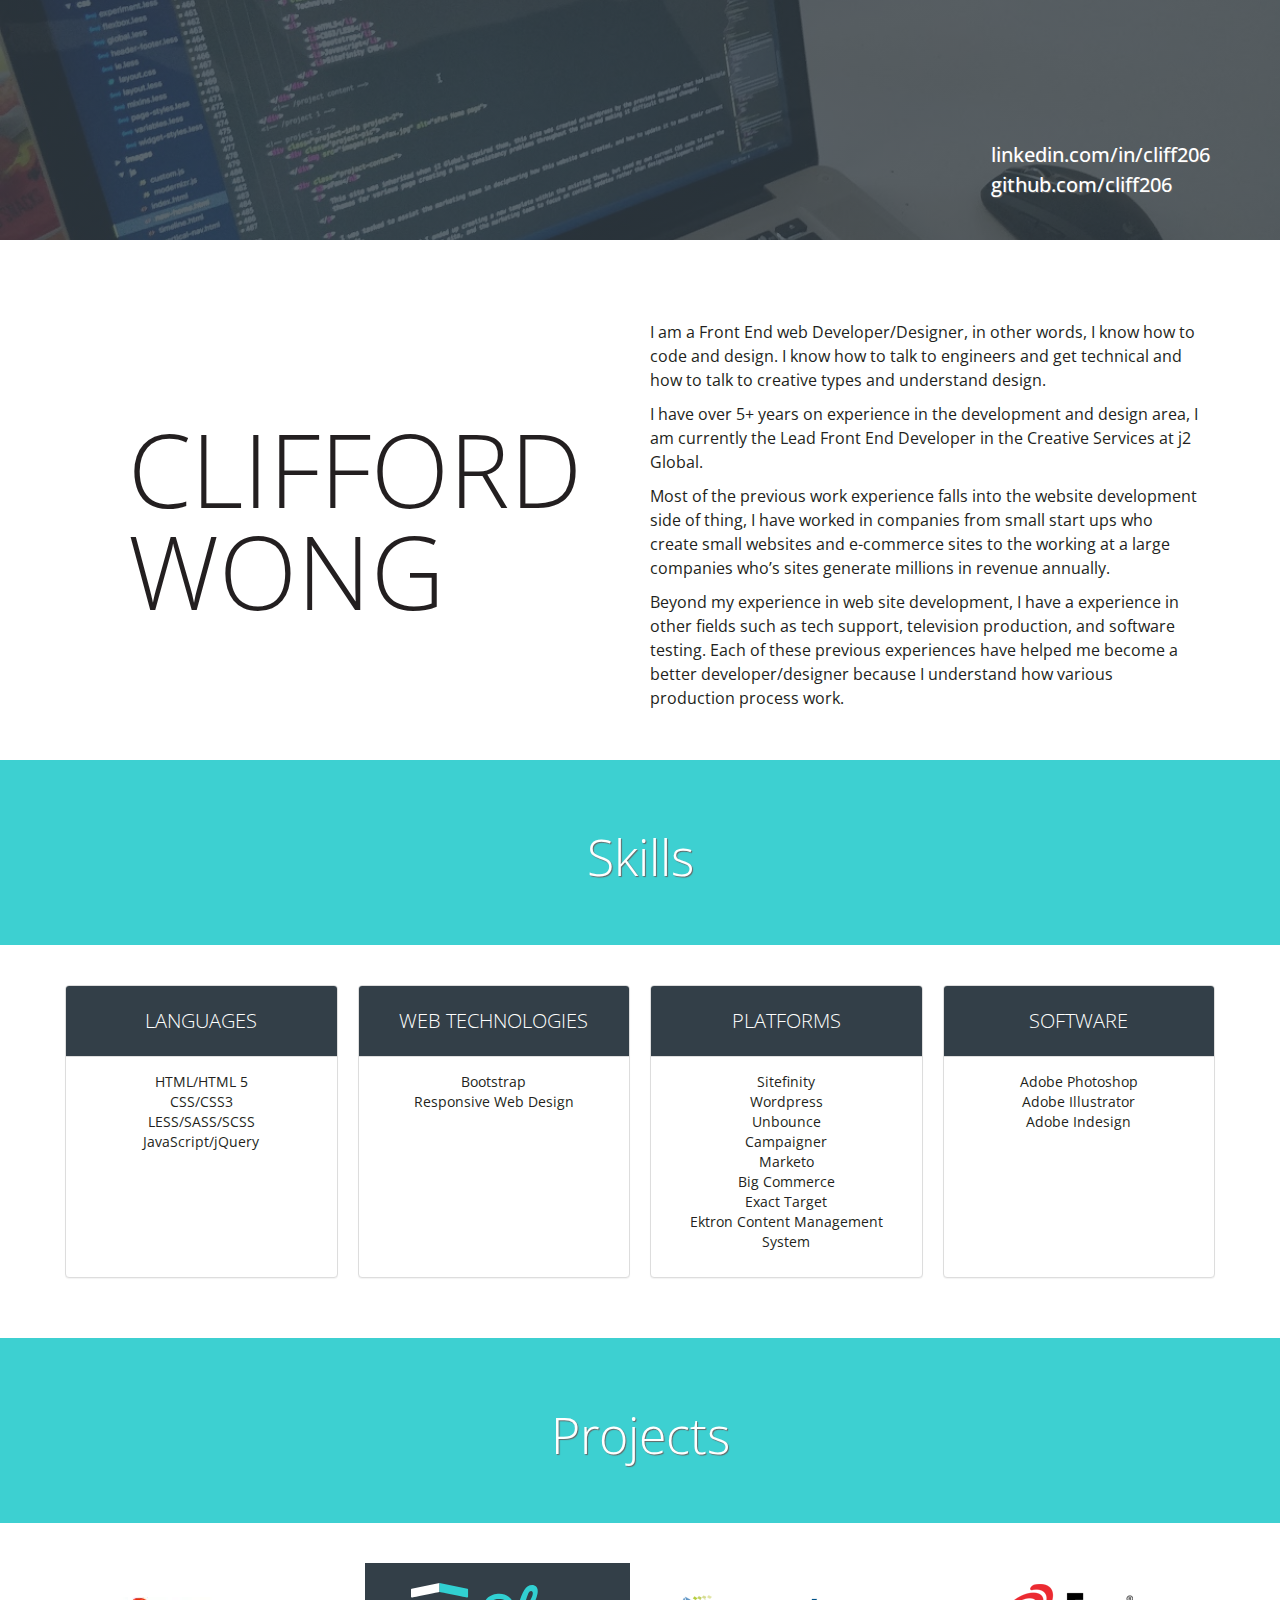
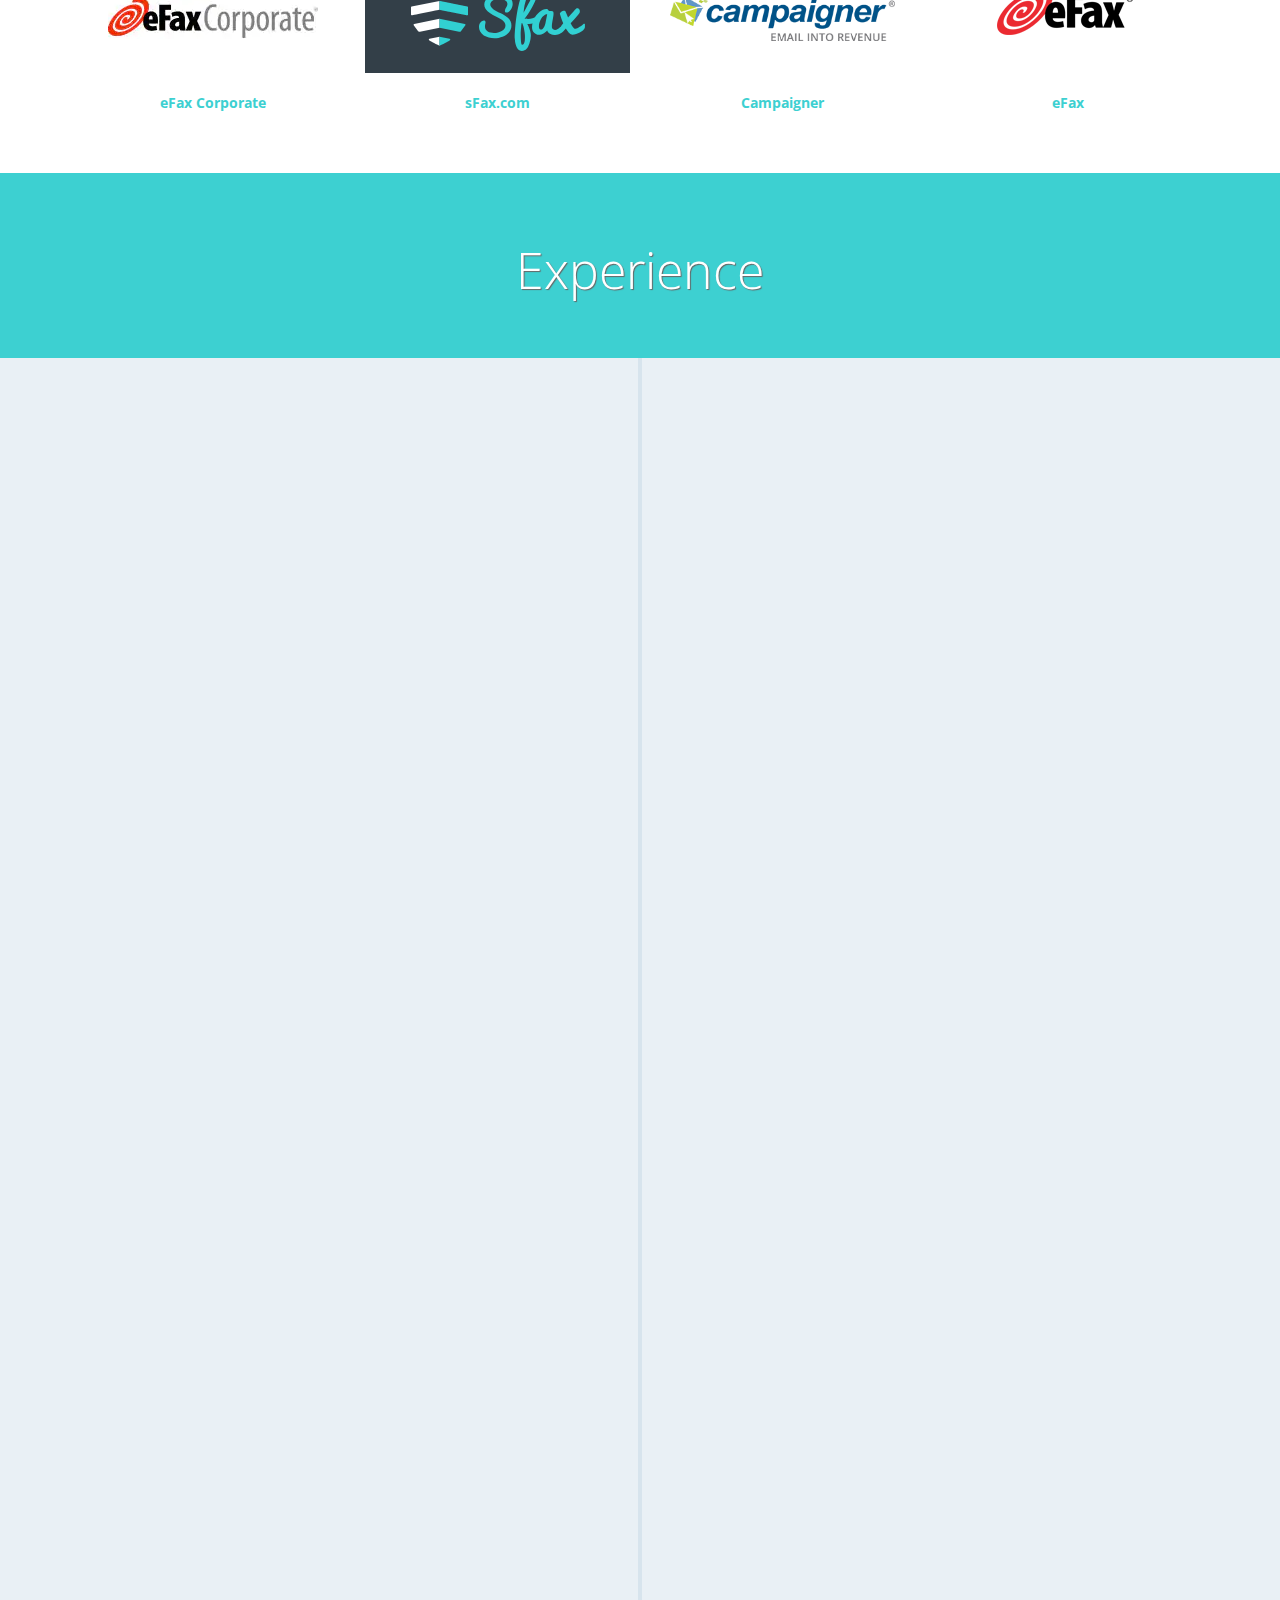
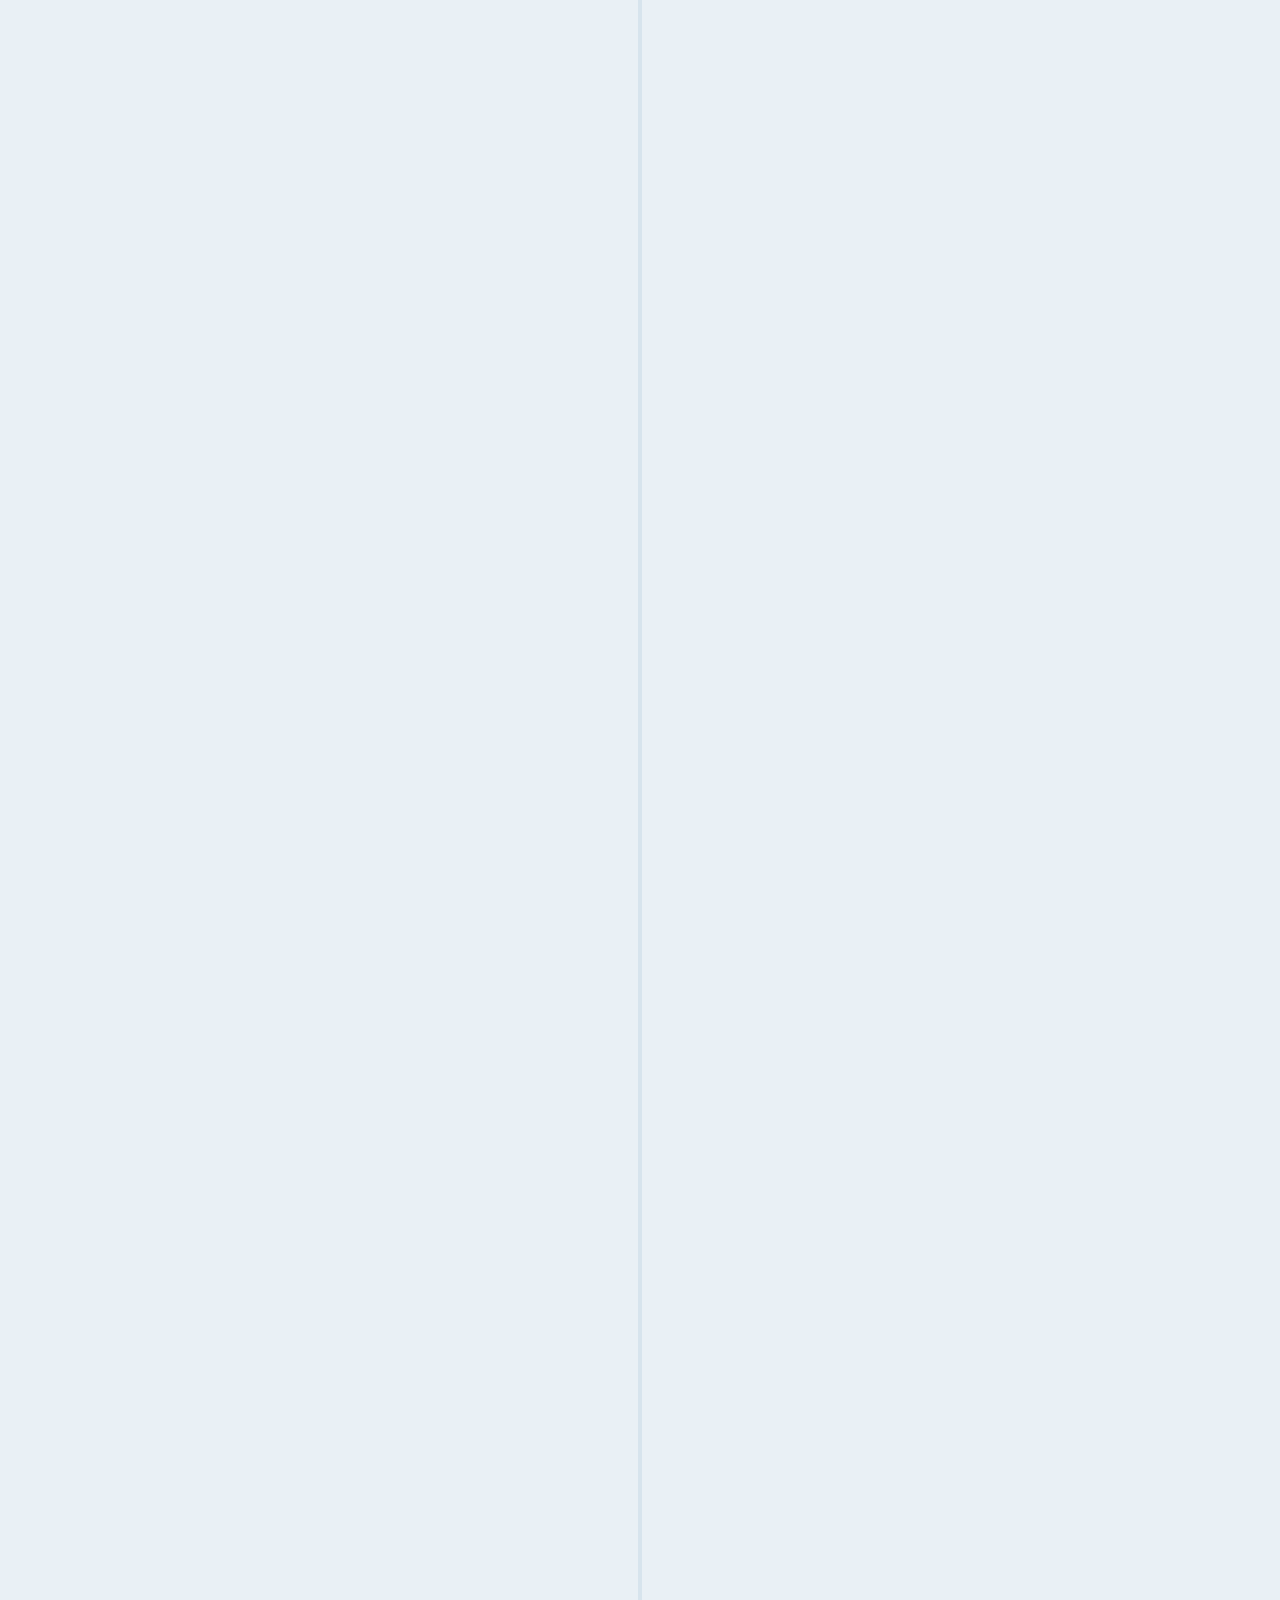
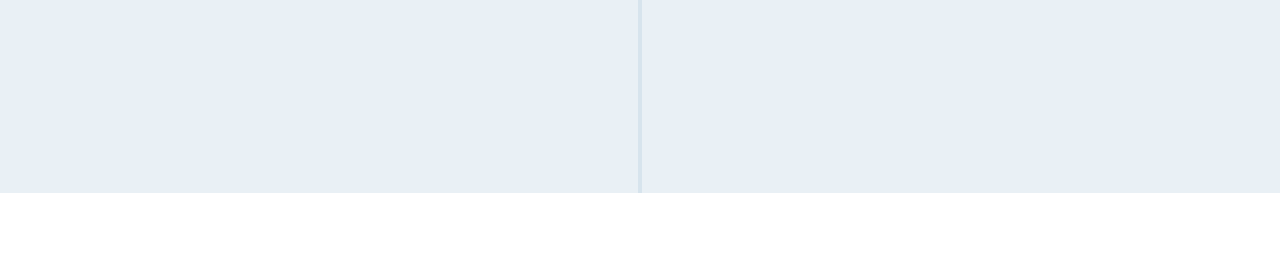
<file: new-home.html>
<!DOCTYPE html>
<!--[if lt IE 7]>      <html class="no-js lt-ie9 lt-ie8 lt-ie7"> <![endif]-->
<!--[if IE 7]>         <html class="no-js lt-ie9 lt-ie8"> <![endif]-->
<!--[if IE 8]>         <html class="no-js lt-ie9"> <![endif]-->
<!--[if gt IE 8]><!--> 
<html lang="en" class="no-js"> <!--<![endif]-->
	<head>
		<meta charset="utf-8">
		<meta http-equiv="X-UA-Compatible" content="IE=edge">
		<title></title>
		<meta name="description" content="">
		<meta name="viewport" content="width=device-width, initial-scale=1">
		
		<!-- Latest compiled and minified CSS -->
		<!-- <link rel="stylesheet" href="https://maxcdn.bootstrapcdn.com/bootstrap/3.3.4/css/bootstrap.min.css"> -->
		<link rel="stylesheet" href="https://maxcdn.bootstrapcdn.com/bootstrap/3.3.7/css/bootstrap.min.css" integrity="sha384-BVYiiSIFeK1dGmJRAkycuHAHRg32OmUcww7on3RYdg4Va+PmSTsz/K68vbdEjh4u" crossorigin="anonymous">
		
		<!--css-->
		<link rel="stylesheet" href="css/layout.css">
		<link href="https://maxcdn.bootstrapcdn.com/font-awesome/4.3.0/css/font-awesome.min.css" rel="stylesheet">
		
		<!-- fonts -->
		<link href="https://fonts.googleapis.com/css?family=Open+Sans:300,400,700" rel="stylesheet">

		<!-- Place favicon.ico and apple-touch-icon.png in the root directory -->
		<!--[if gte IE 9]>
		  <style type="text/css">
			.gradient {
			   filter: none;
			}
		  </style>
		<![endif]-->
	</head>
	<body>
	<!--[if lt IE 7]>
		<p class="browsehappy">You are using an <strong>outdated</strong> browser. Please <a href="http://browsehappy.com/">upgrade your browser</a> to improve your experience.</p>
	<![endif]-->
	
	
	

	

	<!-- /Header -->

	<!-- 

	███████╗████████╗ █████╗ ██████╗ ████████╗    ██████╗  ██████╗ ██████╗ ██╗   ██╗
	██╔════╝╚══██╔══╝██╔══██╗██╔══██╗╚══██╔══╝    ██╔══██╗██╔═══██╗██╔══██╗╚██╗ ██╔╝
	███████╗   ██║   ███████║██████╔╝   ██║       ██████╔╝██║   ██║██║  ██║ ╚████╔╝ 
	╚════██║   ██║   ██╔══██║██╔══██╗   ██║       ██╔══██╗██║   ██║██║  ██║  ╚██╔╝  
	███████║   ██║   ██║  ██║██║  ██║   ██║       ██████╔╝╚██████╔╝██████╔╝   ██║   
	╚══════╝   ╚═╝   ╚═╝  ╚═╝╚═╝  ╚═╝   ╚═╝       ╚═════╝  ╚═════╝ ╚═════╝    ╚═╝   

	-->	
		
	<!-- Page content - Homepage -->
	
	<main class="homepage ">
		<div class="pano " data-spy="affix" data-offset-top="100" data-offset-bottom="200">
			<div class="container">
				<div class="row">
					<div class="col-xs-12">
						<h3 class="font-light white pull-left margin-sm-t margin-sm-b text-uppercase logo ">
							Clifford Wong
						</h3>
						<div class="vh30 flex ">
							<h5 class="align-y-bottom align-x-right">
								<a href="https://linkedin.com/in/cliff206" class="white text-shadow" target="_blank">linkedin.com/in/cliff206</a>
								<br>
								<a href="https://github.com/cliff206/" class="white text-shadow" target="_blank">github.com/cliff206</a>
							</h5>
						</div>
					</div>
				</div>
			</div>
		</div>
		<div class="offset">
			<section class="about">
				<div class="container padding-section">
					<div class="flex">
						<div class="name flex-child flex">
							<h1 class="font-light nomargin align-y-center text-uppercase padding-20">
								Clifford 
								<br class="hidden-xs">
								Wong	
							</h1>
						</div>
						<div class="about-me flex-child">
							<p>
								I am a Front End web Developer/Designer, in other words, I know how to code and design. I know how to talk to engineers and get technical and how to talk to creative types and understand design.
							</p>
							<p>
								I have over 5+ years on experience in the development and design area, I am currently the Lead Front End Developer in the Creative Services at j2 Global.
							</p>
							<p>
								Most of the previous work experience falls into the website development side of thing, I have worked in companies from small start ups who create small websites and e-commerce sites to the working at a large companies who’s sites generate millions in revenue annually.
							</p>
							<p>
								Beyond my experience in web site development, I have a experience in other fields such as tech support, television production, and software testing. Each of these previous experiences have helped me become a better developer/designer because I understand how various production process work.
							</p>
			
						</div>
					</div>
				</div>
			</section>
			<section class="info ">
				<div class="container-fluid teal-bg padding-section">
					<div class="row">
						<div class="col-xs-12">
							<h2 class="text-center font-light white text-shadow">Skills</h2>
						</div>
					</div>
				</div>
				<div class="container padding-section">
					<div class="row">
						<div class="skills-container">
							<div class="panel panel-default skills-list">
								<div class="panel-heading">
									<h5 class="font-light text-uppercase text-center">
										Languages
									</h5>
								</div>
								<div class="panel-body">
									<ul class="list-unstyled text-center">
										<li>
											HTML/HTML 5
										</li>
										<li>
											CSS/CSS3
										</li>
										<li>
											LESS/SASS/SCSS
										</li>
										<li>
											JavaScript/jQuery
										</li>
									</ul>
								</div>
							</div>
			
							<div class="panel panel-default skills-list">
								<div class="panel-heading">
									<h5 class="font-light text-uppercase text-center">
										Web Technologies
									</h5>
								</div>
								<div class="panel-body">
									<ul class="list-unstyled text-center">
										<li>
											Bootstrap
										</li>
										<li>
											Responsive Web Design
										</li>
									</ul>
								</div>
							</div>
			
							<div class="panel panel-default skills-list">
								<div class="panel-heading">
									<h5 class="font-light text-uppercase text-center">
										PLATFORMS
									</h5>
								</div>
								<div class="panel-body">
									<ul class="list-unstyled text-center">
										<li>
											Sitefinity
										</li>
										<li>
											Wordpress
										</li>
										<li>
											Unbounce
										</li>
										<li>
											Campaigner
										</li>
										<li>
											Marketo
										</li>
										<li>
											Big Commerce
										</li>
										<li>
											Exact Target
										</li>
										<li>
											Ektron Content Management System
										</li>
									</ul>
								</div>
							</div>
			
							<div class="panel panel-default skills-list">
								<div class="panel-heading">
									<h5 class="font-light text-uppercase text-center">Software</h5>
								</div>
								<div class="panel-body">
									<ul class="list-unstyled text-center">
										<li>
											Adobe Photoshop
										</li>
										<li>
											Adobe Illustrator
										</li>
										<li>
											Adobe Indesign
										</li>
									</ul>
								</div>
							</div>
			
			
						</div>
						
					</div>
				</div>
				
			</section>
			<section id="project-list" class="cd-section">
				<div class="container-fluid teal-bg padding-section">
					<div class="row">
						<div class="col-xs-12">
							<h2 class="text-center font-light white text-shadow">Projects</h2>
						</div>
					</div>
				</div>
				<div class="container padding-section">
					
					<ul class="flex-parent">
						<li class="flex-child">
							<a href="#0" data-type="project-1">
								<figure class="padding-20 flex">
									<img src="images/logo-efax-enterprise.jpg" alt="eFax Enterprise" class="center-block align-center">
									<div class="img-overlay"><span>View Project</span></div>
								</figure>
			
								<div class="cd-member-info">
									eFax Corporate
								</div> <!-- cd-member-info -->
							</a>
						</li>
			
						<li class="flex-child">
							<a href="#0" data-type="project-2">
								<figure class="dk-teal-bg padding-20">
									<img src="images/logo-sfax-teal.png" alt="sfax logo" class="center-block">
									<div class="img-overlay"><span>View Project</span></div>
								</figure>
			
								<div class="cd-member-info">
									sFax.com
								</div> <!-- cd-member-info -->
							</a>
						</li>
						<li class="flex-child">
							<a href="#0" data-type="project-3">
								<figure class=" padding-20 flex">
									<img src="images/logo-campaigner.png" alt="Campaigner" class="center-block align-center">
									<div class="img-overlay"><span>View Project</span></div>
								</figure>
			
								<div class="cd-member-info">
									Campaigner
								</div> <!-- cd-member-info -->
							</a>
						</li>
						<li class="flex-child">
							<a href="#0" data-type="project-4">
								<figure class=" padding-20">
									<img src="images/logo-efax.png" alt="eFax" class="center-block">
									<div class="img-overlay"><span>View Project</span></div>
								</figure>
			
								<div class="cd-member-info">
									eFax
								</div> <!-- cd-member-info -->
							</a>
						</li>
						
					</ul>
						
				</div>
			
			</section>
			
			<section class="cd-timeline js-cd-timeline timeline">
				<div class="container-fluid teal-bg padding-section">
					<div class="row">
						<div class="col-xs-12">
							<h2 class="text-center font-light white text-shadow">Experience</h2>
						</div>
					</div>
				</div>
				<div class="cd-timeline__container">
					<div class="cd-timeline__block js-cd-block">
						<div class="cd-timeline__img cd-timeline__img--location js-cd-img">
							<span class="fa fa-map-marker fa-2x text-center nomargin"></span>
						</div> 
						<!-- cd-timeline__img -->
			
						<div class="cd-timeline__content js-cd-content">
							<h3>j2 Cloud Services / j2 Global</h3>
							<p>
								<strong>Lead Web Developer - Creative Services</strong>
								<br>
								Collaborated with various departments on multiple-brand projects under the auspices of the j2 Cloud Services<sup>™</sup> Division of j2 Global<sup>®</sup>.  Specifically: 
							</p>
							<ul>
								<li>
									Instituted best practices for CSS/LESS to make it more scalable and modular to help decrease development timeline 51%, which was eventually adopted by the Engineering team. 
								</li>
								<li>
									Created a CSS stylesheet that allowed marketing teams to create new content and launch pages without having to go through the Engineering team, reducing launch time by 3 weeks.
								</li>
								<li>
									Part of the design committee where I provided crucial feedback on UI/UX on over 10 website redesign projects over 4 years.
								</li>
								<li>
									Contributed to planning and scheduling of over 15 projects at a time with project manager, designers and engineering teams to meet client deadlines.
								</li>
								<li>
									Collaborated with back-end engineers, designers and product teams to build and implement redesigned pages, email, and websites on Sitefinity, Marketo, Unbounce, Wordpress and Campaigner.
								</li>
								<li>
									Provided accurate and realistic estimates on project complexity and delivery time.
								</li>
								<li>
									Acted as a subject matter expert to foresee potential issues from client requests that had the potential to cause delays in the timeline or not work as intended.
								</li>
								<li>
									Provided alternative design solutions to prevent delays in timeline.
								</li>
								<li>
									Anticipated client needs for a mobile User Experience based on desktop only designs.
								</li>
								<li>
									Built scalable and flexible web experiences for efax.com, metrofax.com, enterprise.efax.com, scrypt.com/sfax, evoice.com, sugarsync.com, keepitsafe.com that communicated the advantages of electronic faxing, VOIP, and online backup, targeting Business to Business and Business to consumer clients.
								</li>
								<li>
									Had to adapt to constantly changing priorities and scope throughout the design and development timeline.
								</li>

							</ul>
							<p>
								<strong>Major Accomplishment</strong>
							</p>
							<ul>
								<li>
									On my own, developed a scalable-code process to rebuild Production websites without having to go through Engineering.
								</li>
								<li>
									Provided modular, scalable code that created a more efficient redesign-and-development process for converting various j2-brand legacy websites to a Sitefinity content-management system.  
								</li>
								<li>
									Redesigned and rebuilt the eFax.com pricing page, increasing the conversion rate by 87.6% over the previously existing page.
								</li>
								<li>
									Increase the number of annual plan subscribers 31% from on sFax with a redesigned pricing page.
								</li>
								<li>
									Reduced page load speed on metrofax.com 22% from previous build.
								</li>

							</ul>
			
							<span class="cd-timeline__date ">Jul. 2014 - Feb. 2019</span>
						</div> 
						<!-- cd-timeline__content -->
					</div> 
					<!-- cd-timeline__block -->
			
					<div class="cd-timeline__block js-cd-block">
						<div class="cd-timeline__img cd-timeline__img--location js-cd-img">
							<span class="fa fa-map-marker fa-2x text-center nomargin"></span>
						</div> 
						<!-- cd-timeline__img -->
			
						<div class="cd-timeline__content js-cd-content">
							<h3>OneWest Bank</h3>
							<p>
								<strong>Web Developer</strong>
							</p>
							<ul>
								<li>
									Developed and designed web/email marketing campaigns, using Exact Target and the Ektron Content-Management System.
								</li>
								<li>
									Successfully developed and launched dynamic email campaigns for brand credit cards.
								</li>
								<li>
									Collaborated with internal designer to create dynamic email campaigns and corresponding landing pages and website updates.
								</li>
								<li>
									Worked with Customer service teams to combine customer information database to create dynamic emails using a single template.
								</li>
								
							</ul>
							<p>
								<strong>Major Accomplishment: </strong> Redesigned the bank's website, and implemented daily updates of its banking information.
							</p>
							<span class="cd-timeline__date ">Nov. 2012 - Jul. 2014</span>
						</div> 
						<!-- cd-timeline__content -->
					</div> 
					<!-- cd-timeline__block -->
			
					<div class="cd-timeline__block js-cd-block">
						<div class="cd-timeline__img cd-timeline__img--location js-cd-img">
							<span class="fa fa-map-marker fa-2x text-center nomargin"></span>
						</div> 
						<!-- cd-timeline__img -->
			
						<div class="cd-timeline__content js-cd-content">
							<h3>Coalition Technologies</h3>
							<p>
								<strong>Front End Designer/Developer</strong>
								<br>
								Developed client websites in partnership with the company's in-house designers. Specifically:
							</p>
							<ul>
								<li>
									Created multiple client websites from design to launch, including quality-assurance and cross-browser testing processes.
								</li>
								<li>
									Successfully trained non-technical clients on website maintenance and update, including technical issues and limitations.
								</li>
								
							</ul>
							<p>
								<strong>Major Accomplishment: </strong> To maintain standard code across sites developed a knowledge library of frequently used code for the development team.
							</p>
							<span class="cd-timeline__date ">Jul. 2011 - Jul 2012</span>
						</div> 
						<!-- cd-timeline__content -->
					</div> 
					<!-- cd-timeline__block -->
					<div class="cd-timeline__block js-cd-block">
						<div class="cd-timeline__img cd-timeline__img--location js-cd-img">
							<span class="fa fa-map-marker fa-2x text-center nomargin"></span>
						</div> 
						<!-- cd-timeline__img -->
			
						<div class="cd-timeline__content js-cd-content">
							<h3>Associates of Arts</h3>
							<p>
								<strong>Art Institute of California - Los Angeles</strong>
								<br>
								Web Design and Interactive Media
							</p>
							
							<span class="cd-timeline__date ">Los Angeles, CA</span>
						</div> 
						<!-- cd-timeline__content -->
					</div> 
					<!-- cd-timeline__block -->
			
					<div class="cd-timeline__block js-cd-block">
						<div class="cd-timeline__img cd-timeline__img--location js-cd-img">
							<span class="fa fa-map-marker fa-2x text-center nomargin"></span>
						</div> 
						<!-- cd-timeline__img -->
			
						<div class="cd-timeline__content js-cd-content">
							<h3>Electronic Arts</h3>
							<p>
								<strong>Development Tester</strong>
								<br>
								Part of a small team of testers working closely with developers and game designers to test new gameplay and balancing mechanics. Specifically:
							</p>
							<ul>
								<li>
									Credited as Quality Assurance Tester for <em>Command &amp; Conquer 4</em>
								</li>
								<li>
									Identified multiple bugs in the game, and created detailed write-ups for the developers on how to reproduce errors and crashes.
								</li>
							</ul>
							
							<span class="cd-timeline__date ">Sept. 2008 - Mar. 2009 </span>
						</div> 
						<!-- cd-timeline__content -->
					</div> 
					<!-- cd-timeline__block -->
			
					<div class="cd-timeline__block js-cd-block">
						<div class="cd-timeline__img cd-timeline__img--location js-cd-img">
							<span class="fa fa-map-marker fa-2x text-center nomargin"></span>
						</div> 
						<!-- cd-timeline__img -->
			
						<div class="cd-timeline__content js-cd-content">
							<h3>Bachelor of Arts</h3>
							<p>
								<strong>University of Washington</strong>
							</p>
			
							<span class="cd-timeline__date ">Seattle, WA</span>
						</div> 
						<!-- cd-timeline__content -->
					</div> 
					<!-- cd-timeline__block -->
				</div>
			</section> <!-- cd-timeline --></div>
		<div class="cd-overlay"></div>
	</main>

	<!-- /page content - Homepage -->

	<!-- off canvas -->
	<!-- project1 -->
	<div class="project-info project-1">
		<!-- project-img -->
		<div class="project-pic">
			<img src="images/img-efax-enterprise.jpg" alt="enterprise.efax.com">
		</div> 
		<!-- /project-img -->
		
		<!-- project content -->
		<div class="project-content">
			<h3>eFax Enterprise</h3>
			<p>
				The marketing team has had issues with this site, from the moment I started working for j2 Global, they could not easily move content pieces and around without breaking the styles on the page, nor were they able to easily make styling updates.
			</p>
			<p>
				I was asked a number of times to help them try and make smalls updates like move a from to a different spot on the page, but because of the way this site was built that was not possible without having to rewrite the CSS.
			</p>
			<p>
				The solution that the marketing team and I came up with was to create a new template, with CSS that was modular that allowed the marketing team to make changes quickly, without breaking the page’s look and feel. This was the first site that I was able to fully control the rollout of how the HTML and CSS was integrated onto the production site, and the end result was that the marketing team was able to create new pages, content, and run A/B testing without little to no down time.

			</p>
			<div class="col-xs-12 col-sm-6">
				<ul class="list-unstyled">
					<li><strong>URL: </strong><a href="https://enterprise.efax.com/" target="_blank" rel="noopener" class="orange-link">enterprise.efax.com</a></li>
					<li><strong>Platform:</strong> Sitefinity</li>
					<li><strong>Year:</strong> 2017</li>
					<li><strong>Project Type: </strong>Website</li>
					
				</ul>
			</div>
			<div class="col-xs-12 col-sm-6">
				<p class="font-bold nomargin">
					Technology Used
				</p>
				<ul>
				 	<li>HTML5</li>
				 	<li>CSS3/LESS</li>
				 	<li>Bootstrap</li>
				 	<li>Javascript</li>
				 	<li>Sitefinity CMS</li>
				</ul>
			</div>
		</div> 
		<!-- /project content -->
	</div> 
	<!-- /project 1 -->
	
	<!-- project 2 -->
	<div class="project-info project-2">
		<div class="project-pic">
			<img src="images/img-sfax.jpg" alt="sFax Home page">
		</div> 

		<div class="project-content">
			<h3>sFax</h3>
			<p>
				This site was inherited when j2 Global acquired them, this site was created on wordpress by the previous developer that had multiple themes for various page creating a huge consistency problems throughout the site and making it difficult to make changes.
			</p>

			<p>
				I was tasked to assist the marketing team in deciphering how this website was created, and how to update it to meet their current needs. 
			</p>
			<p>
				The solution was that I ended up creating a new template within the existing theme, but used my own current CSS code to make the pages consistent across the site, and the marketing team to focus on content updates rather than design/development updates

			</p>
			<div class="col-xs-12 col-sm-6">
				<ul class="list-unstyled">
					<li><strong>URL: </strong><a href="https://www.scrypt.com/sfax/" target="_blank" rel="noopener" class="orange-link">scrypt.com/sfax</a></li>
					<li><strong>Platform:</strong> Wordpress</li>
					<li><strong>Year:</strong> 2018</li>
					<li><strong>Project Type: </strong>Website</li>
					
				</ul>
			</div>
			<div class="col-xs-12 col-sm-6">
				<p class="font-bold nomargin">
					Technology Used
				</p>
				<ul>
				 	<li>HTML5</li>
				 	<li>CSS3/LESS</li>
				 	<li>Bootstrap</li>
				 	<li>Javascript</li>
				 	<li>Wordpress</li>
				</ul>
			</div>
		</div> 
	</div> 
	<!-- /project 2 -->
	
	<!-- project 3 -->
	<div class="project-info project-3">
		<div class="project-pic">
			<img src="images/img-campaigner.jpg" alt="campaigner home page">
		</div> <!-- project-pic -->

		<div class="project-content">
			<h3>Campaigner</h1>
			<p>
				This was a project where I was part of a team that completely redesigned their website. Our lead designer created the initial mockup and homepage, and I was tasked to take his designs, and prototype code from a handful of pages and create the templates that would be used for creating the rest of the pages on the website. 
			</p>
			<p>
				The solution That I came up with for this site, was to create more modular blocks of code that could be reused on various pages throughout the site, the initial prototypes gave me a base style that I helped scale up to make it useable throughout the site.
			</p>
			<div class="col-xs-12 col-sm-6">
				<ul class="list-unstyled">
					<li><strong>URL: </strong><a href="http://campaigner.com/" target="_blank" rel="noopener" class="orange-link">campaigner.com</a></li>
					<li><strong>Platform:</strong> .NET</li>
					<li><strong>Year:</strong> 2017</li>
					<li><strong>Project Type: </strong>Website</li>
					
				</ul>
			</div>
			<div class="col-xs-12 col-sm-6">
				<p class="font-bold nomargin">
					Technology Used
				</p>
				<ul>
				 	<li>HTML5</li>
				 	<li>CSS3/LESS</li>
				 	<li>Bootstrap</li>
				 	<li>Javascript</li>
				 	
				</ul>
			</div>
		</div> 
	</div> 
	<!-- /project 3 -->

	<!-- project 4 -->
	<div class="project-info project-4">
		<div class="project-pic">
			<img src="images/img-efax.jpg" alt="efax home page">
		</div> <!-- project-pic -->

		<div class="project-content">
			<h3>eFax</h1>
			<p>
				This site had just been redesigned when I started working at j2 Global, the marketing team was having issues making simple changes to content, and the styles were inconsistent throughout the site.
			</p>
			<p>
				Outside of the sign up funnel, I eventually had enough access to create a new template, creating a global style sheet to allowing us to maintain style consistency and decrease load times. I ended up creating a style sheet that was modular and that we can easily organize and add styles as we converted each one of the pages to the new template. Now it is easier to create new pages within days instead of weeks.
			</p>
			<div class="col-xs-12 col-sm-6">
				<ul class="list-unstyled">
					<li><strong>URL: </strong><a href="https://www.efax.com/" target="_blank" rel="noopener" class="orange-link">efax.com</a></li>
					<li><strong>Platform:</strong> Sitefinity</li>
					<li><strong>Year:</strong> 2016</li>
					<li><strong>Project Type: </strong>Website</li>
					
				</ul>
			</div>
			<div class="col-xs-12 col-sm-6">
				<p class="font-bold nomargin">
					Technology Used
				</p>
				<ul>
				 	<li>HTML5</li>
				 	<li>CSS3/LESS</li>
				 	<li>Bootstrap</li>
				 	<li>Javascript</li>
				 	<li>Sitefinity CMS</li>
				 	
				</ul>
			</div>
		</div> 
	</div> 
	<!-- /project 4 -->
	<a href="#0" class="cd-member-bio-close white "><span class="fa fa-close fa-3x text-shadow"></span></a>
	<!-- /off canvas -->
		

			
	
	

	<!-- 

	███████╗███╗   ██╗██████╗     ██████╗  ██████╗ ██████╗ ██╗   ██╗
	██╔════╝████╗  ██║██╔══██╗    ██╔══██╗██╔═══██╗██╔══██╗╚██╗ ██╔╝
	█████╗  ██╔██╗ ██║██║  ██║    ██████╔╝██║   ██║██║  ██║ ╚████╔╝ 
	██╔══╝  ██║╚██╗██║██║  ██║    ██╔══██╗██║   ██║██║  ██║  ╚██╔╝  
	███████╗██║ ╚████║██████╔╝    ██████╔╝╚██████╔╝██████╔╝   ██║   
	╚══════╝╚═╝  ╚═══╝╚═════╝     ╚═════╝  ╚═════╝ ╚═════╝    ╚═╝
	-->


	<!-- Footer -->
	<div class="footer">
		
	</div>
	<!-- /Footer -->


	<!-- JQuery -->
	<script src="https://ajax.googleapis.com/ajax/libs/jquery/1.11.3/jquery.min.js"></script>
	
	<!--<script src="https://ajax.googleapis.com/ajax/libs/jquery/2.1.4/jquery.min.js"></script>-->

	<!-- Latest compiled and minified JavaScript -->
	<script src="https://maxcdn.bootstrapcdn.com/bootstrap/3.3.4/js/bootstrap.min.js"></script>
	<!-- Modernizr -->
	<script src="js/modernizr.js"></script> 
	<!-- Adds eFax Custom JS -->
	<script src="js/custom.js" type="text/JavaScript"></script>

	</body>
</html>
</file>
<file: css/layout.css>
/* ----------------------
Project: CWong Style system? 
Version: 1.0
Designer: 
Developer: Cliff Wong
Updated: 09/10/18
------------------------ */
/***
 *    ██████╗  ██████╗     ███╗   ██╗ ██████╗ ████████╗    ███████╗██████╗ ██╗████████╗     ██████╗███████╗███████╗
 *    ██╔══██╗██╔═══██╗    ████╗  ██║██╔═══██╗╚══██╔══╝    ██╔════╝██╔══██╗██║╚══██╔══╝    ██╔════╝██╔════╝██╔════╝
 *    ██║  ██║██║   ██║    ██╔██╗ ██║██║   ██║   ██║       █████╗  ██║  ██║██║   ██║       ██║     ███████╗███████╗
 *    ██║  ██║██║   ██║    ██║╚██╗██║██║   ██║   ██║       ██╔══╝  ██║  ██║██║   ██║       ██║     ╚════██║╚════██║
 *    ██████╔╝╚██████╔╝    ██║ ╚████║╚██████╔╝   ██║       ███████╗██████╔╝██║   ██║       ╚██████╗███████║███████║
 *    ╚═════╝  ╚═════╝     ╚═╝  ╚═══╝ ╚═════╝    ╚═╝       ╚══════╝╚═════╝ ╚═╝   ╚═╝        ╚═════╝╚══════╝╚══════╝
 *                                                                                                                 
 *    ██╗   ██╗███████╗███████╗    ██╗     ███████╗███████╗███████╗     ██████╗ ███╗   ██╗██╗  ██╗   ██╗           
 *    ██║   ██║██╔════╝██╔════╝    ██║     ██╔════╝██╔════╝██╔════╝    ██╔═══██╗████╗  ██║██║  ╚██╗ ██╔╝           
 *    ██║   ██║███████╗█████╗      ██║     █████╗  ███████╗███████╗    ██║   ██║██╔██╗ ██║██║   ╚████╔╝            
 *    ██║   ██║╚════██║██╔══╝      ██║     ██╔══╝  ╚════██║╚════██║    ██║   ██║██║╚██╗██║██║    ╚██╔╝             
 *    ╚██████╔╝███████║███████╗    ███████╗███████╗███████║███████║    ╚██████╔╝██║ ╚████║███████╗██║              
 *     ╚═════╝ ╚══════╝╚══════╝    ╚══════╝╚══════╝╚══════╝╚══════╝     ╚═════╝ ╚═╝  ╚═══╝╚══════╝╚═╝              
 *                      

THIS IS SERIOUS - editing just the .css file will result in loss of all work. 



 */
/*TYPOGRAPHY*/
/*colors scheme*/
/*colors */
/*links*/
/*layout*/
/*animation*/
/*mixins*/
/*********************************************************************************************
Global/helper styles
**********************************************************************************************/
:root {
  font-size: 16px;
  font-family: 'Open Sans', sans-serif;
}
html {
  font-size: 16px;
}
body {
  background: #ffffff;
  font-family: 'Open Sans', sans-serif;
  color: #231f20;
}
@media only screen and (min-width: 1500px) {
  .container {
    width: 1410px;
  }
}
/*Typography*/
h1,
h2,
h3,
h4,
h5,
p {
  font-family: 'Open Sans', sans-serif;
  line-height: 1.5em;
  /*@media @mobile{
		line-height: @mobile-scale;
	}*/
}
h1,
.h1 {
  font-size: calc(3.75rem);
  font-weight: 700;
}
@media only screen and (max-width: 768px) {
  h1,
  .h1 {
    font-size: calc(3.45rem);
  }
}
h2,
.h2 {
  font-size: calc(3.125rem);
}
@media only screen and (max-width: 768px) {
  h2,
  .h2 {
    font-size: calc(2.875rem);
  }
}
h2.subheadline,
.h2.subheadline {
  font-size: calc(2.5rem);
  margin-top: 0;
  font-weight: 400;
}
@media only screen and (max-width: 768px) {
  h2.subheadline,
  .h2.subheadline {
    font-size: calc(2.3rem);
  }
}
h3,
.h3 {
  font-size: calc(1.875rem);
}
@media only screen and (max-width: 768px) {
  h3,
  .h3 {
    font-size: calc(1.725rem);
  }
}
h4,
.h4 {
  font-size: calc(1.5625rem);
}
@media only screen and (max-width: 768px) {
  h4,
  .h4 {
    font-size: calc(1.4375rem);
  }
}
h5,
.h5 {
  font-size: calc(1.25rem);
}
@media only screen and (max-width: 768px) {
  h5,
  .h5 {
    font-size: calc(1.15rem);
  }
}
p {
  /*.font-size(16px);*/
  /*font-size:@base-font-size;*/
  font-size: 1rem ;
}
.disclaimer {
  font-size: 12px;
  font-size: 0.75rem;
  line-height: calc(18px);
}
.font-light {
  font-weight: 300;
}
.font-bold {
  font-weight: 700;
}
.font-semibold {
  font-weight: 600;
}
.text-shadow {
  text-shadow: 1px 1px 1px #666666;
}
/*Resposnive Text align-center*/
@media only screen and (max-width: 768px) {
  .col-xs-center {
    text-align: center;
  }
}
@media only screen and (min-width: 768px) and (max-width: 991px) {
  .col-sm-center {
    text-align: center;
  }
}
/*Colors*/
.blue {
  color: #1d9bf7;
}
.teal {
  color: #3dd0d1;
}
.white {
  color: #ffffff;
}
/* -----------------
Layout
-------------------- */
/*5 Column Layout*/
.col-xs-15,
.col-sm-15,
.col-md-15,
.col-lg-15 {
  position: relative;
  min-height: 1px;
  padding-right: 10px;
  padding-left: 10px;
}
.col-xs-15 {
  width: 20%;
  float: left;
}
@media (min-width: 768px) {
  .col-sm-15 {
    width: 20%;
    float: left;
  }
}
@media (min-width: 992px) {
  .col-md-15 {
    width: 20%;
    float: left;
  }
}
@media (min-width: 1200px) {
  .col-lg-15 {
    width: 20%;
    float: left;
  }
}
/*spacing*/
.row.row-spacing {
  margin-bottom: 40px;
}
.clear {
  clear: both;
  margin-top: calc(30px);
  margin-bottom: calc(30px);
}
.clear-lg {
  clear: both;
  margin-top: calc(60px);
  margin-bottom: calc(60px);
}
.margin-tb {
  margin-top: calc(20px);
  margin-bottom: calc(20px);
}
.margin-sm-t {
  margin-top: calc(10px);
}
.margin-sm-b {
  margin-bottom: calc(10px);
}
.margin-sm-r {
  margin-right: calc(10px);
}
.margin-sm-l {
  margin-left: calc(10px);
}
.margin-b {
  margin-bottom: calc(20px);
}
.margin-t {
  margin-top: calc(20px);
}
.margin-l {
  margin-left: calc(20px);
}
.margin-r {
  margin-right: calc(20px);
}
.margin-lg-t {
  margin-top: calc(60px);
}
.margin-lg-b {
  margin-bottom: calc(60px);
}
.padding-t {
  padding-top: calc(20px);
}
.padding-b {
  padding-bottom: calc(20px);
}
.padding-r {
  padding-right: calc(20px);
}
.padding-l {
  padding-left: calc(20px);
}
.padding-tb {
  padding-top: calc(20px);
  padding-bottom: calc(20px);
}
.padding-section {
  padding-top: calc(40px);
  padding-bottom: calc(40px);
}
.padding-20 {
  padding: calc(20px);
}
@media only screen and (max-width: 768px) {
  .col-xs-wide {
    width: 65%;
  }
}
@media only screen and (min-width: 768px) and (max-width: 991px) {
  .col-sm-wide {
    width: 65%;
  }
}
/*quick align with flex*/
.flex {
  display: flex;
}
.flex .align-center {
  margin: auto;
  align-self: center;
}
.flex .align-left {
  margin-right: auto;
  align-self: center;
}
@media only screen and (max-width: 768px) {
  .flex .align-left {
    margin-left: auto;
    margin-right: auto;
  }
}
.flex .align-right {
  margin-left: auto;
  align-self: center;
}
@media only screen and (max-width: 768px) {
  .flex .align-right {
    margin-left: auto;
    margin-right: auto;
  }
}
.flex .align-x-center {
  margin-right: auto;
  margin-left: auto;
}
.flex .align-x-left {
  margin-right: auto;
}
.flex .align-x-right {
  margin-left: auto;
}
.flex .align-y-center {
  align-self: center;
}
.flex .align-y-top {
  align-self: flex-start;
}
.flex .align-y-bottom {
  align-self: flex-end;
}
/* -----------
Utilities
-------------- */
/*Borders*/
.border-top {
  border-top: 1px solid #dedede;
}
.border-right {
  border-right: 1px solid #dedede;
}
.border-bottom {
  border-bottom: 1px solid #dedede;
}
.border-left {
  border-left: 1px solid #dedede;
}
/*center on mobile*/
@media only screen and (max-width: 768px) {
  .col-xs-center-block {
    display: block;
    margin-right: auto;
    margin-left: auto;
  }
}
/*remove float on mobile*/
@media only screen and (max-width: 768px) {
  .mobile-nofloat {
    float: none !important;
  }
}
.nopad {
  padding: 0 !important;
}
.nomargin {
  margin: 0;
}
.display-inline {
  display: inline-block;
}
@media only screen and (max-width: 768px) {
  .display-inline {
    display: block;
  }
}
/*box-shadow*/
.box-shadow {
  -webkit-box-shadow: 0 0 5px 1px rgba(0, 0, 0, 0.2);
  box-shadow: 0 0 5px 1px rgba(0, 0, 0, 0.2);
}
/*overlay*/
.bw-overlay {
  -webkit-filter: grayscale(100%);
  /* Safari 6.0 - 9.0 */
  filter: grayscale(100%);
}
.purple-overlay {
  background-color: rgba(156, 0, 255, 0.3);
}
/* align icon and text  */
.icon-text-aligner {
  /* add this class to parent element that contains icon + text elements */
  display: flex;
  align-items: center;
}
.icon-text-aligner > *:nth-child(2) {
  margin-left: 4px;
}
.icon-text-aligner .icon {
  color: inherit;
  flex-shrink: 0;
}
/* -----------
cta
-------------- */
a {
  color: #3dd0d1;
}
a:visited {
  color: #3dd0d1;
}
a:hover,
a:focus,
a:active {
  color: #208788;
  text-decoration: none;
  -webkit-transition: 0.25s;
  -moz-transition: 0.25s;
  -o-transition: 0.25s;
  -ms-transition: 0.25s;
  transition: 0.25s;
}
a.white {
  color: #ffffff;
}
a.white:visited {
  color: #ffffff;
}
a.white:hover,
a.white:focus,
a.white:active {
  color: #cccccc;
  text-decoration: none;
}
a.orange-link {
  color: #ffe0a1;
}
a.orange-link:visited {
  color: #ffe0a1;
}
a.orange-link:hover,
a.orange-link:focus,
a.orange-link:active {
  color: #ffbe3b;
  text-decoration: none;
  -webkit-transition: 0.25s;
  -moz-transition: 0.25s;
  -o-transition: 0.25s;
  -ms-transition: 0.25s;
  transition: 0.25s;
}
a.cta {
  background: #3dd0d1;
  color: #ffffff;
  text-align: center;
  font-size: 16px;
  font-size: 1rem;
  line-height: calc(24px);
  padding: .5em 1.5em;
  -webkit-border-radius: 0.283em;
  border-radius: 0.283em;
  background-clip: padding-box;
  display: inline-block;
  white-space: nowrap;
  text-decoration: none;
}
@media only screen and (max-width: 768px) {
  a.cta {
    white-space: normal;
  }
}
a.cta:visited {
  color: #ffffff;
}
a.cta:hover,
a.cta:focus,
a.cta:active {
  background: #66dadb;
  color: #ffffff;
  -webkit-transition: 0.25s;
  -moz-transition: 0.25s;
  -o-transition: 0.25s;
  -ms-transition: 0.25s;
  transition: 0.25s;
}
a.cta.secondary {
  background: #ff970f;
}
a.cta.secondary:hover,
a.cta.secondary:focus,
a.cta.secondary:active {
  background: #ffad42;
  color: #ffffff;
  -webkit-transition: 0.25s;
  -moz-transition: 0.25s;
  -o-transition: 0.25s;
  -ms-transition: 0.25s;
  transition: 0.25s;
}
a.cta.btn-sm {
  font-size: 14px;
  font-size: 0.875rem;
  line-height: calc(21px);
}
a.cta.btn-lg {
  font-size: 20px;
  font-size: 1.25rem;
  line-height: calc(30px);
}
/* ----------------
Backgrounds
--------------------  */
/*White bg*/
.white-bg {
  background: #ffffff;
}
/* Black BG*/
.black-bg {
  background: #231f20;
}
/*teal bg*/
.teal-bg {
  background-color: #3dd0d1;
}
.dk-teal-bg {
  background-color: #333f48;
}
/*Purple bg*/
.purple-bg {
  background-color: #5c4b51;
}
/*********************************************************************************************
Components
	Carousel
	Icon flip
	Img + Content with flex
	navbar toggle	
	Video - responsive embed
*****************************************************************************************/
/*  --------------------------------------------------------------------------------------
Carousel - with numbered step progress bar
---------------------------------------------------------------------------------------*/
.progressbar {
  counter-reset: step;
}
.progressbar li {
  list-style: none;
  width: 33.33%;
  float: left;
  font-size: 40px;
  font-size: 2.5rem;
  line-height: calc(60px);
  position: relative;
  text-align: center;
}
.progressbar li:before {
  content: counter(step);
  counter-increment: step;
  width: 50px;
  height: 50px;
  line-height: 45px;
  border: 2px solid #a3a3a3;
  display: block;
  margin: 0 auto 10px auto;
  border-radius: 50%;
  background-color: #a3a3a3;
  color: #ffffff;
  text-align: center;
  position: relative;
  z-index: 1;
}
.progressbar li:after {
  content: '';
  position: absolute;
  width: 100%;
  height: 5px;
  background: #a3a3a3;
  top: 25px;
  left: -50%;
  /*z-index: -1;*/
}
.progressbar li:first-child:after {
  content: none;
}
.progressbar li.active {
  color: #296595;
  -webkit-transition: 0.25s;
  -moz-transition: 0.25s;
  -o-transition: 0.25s;
  -ms-transition: 0.25s;
  transition: 0.25s;
  /*&+li:after{
				background:#296595;
			}*/
}
.progressbar li.active:before,
.progressbar li.active:after {
  border-color: #296595;
  background: #296595;
  color: #ffffff;
  -webkit-transition: 0.25s;
  -moz-transition: 0.25s;
  -o-transition: 0.25s;
  -ms-transition: 0.25s;
  transition: 0.25s;
}
.slide-banner .carousel-control {
  /*opacity:1;*/
  width: 10%;
}
.slide-banner .carousel-control.left,
.slide-banner .carousel-control.right {
  background: none;
}
.slide-banner .carousel-control .glyphicon-chevron-left,
.slide-banner .carousel-control .glyphicon-chevron-right,
.slide-banner .carousel-control .icon-next,
.slide-banner .carousel-control .icon-prev {
  color: #296595;
  font-size: 30px;
  font-size: 1.875rem;
  line-height: calc(45px);
}
.slide-banner .carousel-inner {
  width: 85%;
  margin-left: auto;
  margin-right: auto;
}
.slide-banner .carousel-indicators.progressbar {
  position: unset;
  width: unset;
  margin-left: 0;
  height: 50px;
}
.slide-banner .carousel-indicators.progressbar li {
  text-indent: unset;
  margin: 0;
  height: auto;
  background: transparent;
  border: none;
  width: 33.33%;
}
.slide-banner .carousel-indicators.progressbar li:first-child:before {
  margin: 0 0 0 10px;
}
.slide-banner .carousel-indicators.progressbar li:first-child:after {
  content: '';
  left: 10px;
}
.slide-banner .carousel-indicators.progressbar li.step2:after {
  left: 0;
}
.slide-banner .carousel-indicators.progressbar li.step3:before {
  margin: 0 10px 0 0 ;
  float: right;
}
.slide-banner .carousel-indicators.progressbar li.step3:after {
  left: 0;
  width: 90%;
}
.slide-banner .slide-content {
  padding: 5% 0;
}
.slide-banner .slide-content > p {
  padding: 10% 0;
}
@media only screen and (max-width: 768px), only screen and (min-width: 768px) and (max-width: 991px) {
  .slide-banner .slide-content > p {
    padding: 0;
  }
}
/* ---------------------------------------------------------------------------------------
Icon flip - on "a"
---------------------------------------------------------------------------------------*/
a[aria-expanded=true] .icon {
  transform: rotate(180deg);
  transform-origin: center;
  -webkit-transition: 0.25s;
  -moz-transition: 0.25s;
  -o-transition: 0.25s;
  -ms-transition: 0.25s;
  transition: 0.25s;
}
a[aria-expanded=false] .icon {
  transform-origin: center;
  -webkit-transition: 0.25s;
  -moz-transition: 0.25s;
  -o-transition: 0.25s;
  -ms-transition: 0.25s;
  transition: 0.25s;
}
/* ---------------------------------------------------------------------------------------
Img + Content
---------------------------------------------------------------------------------------*/
.img-content {
  display: -webkit-flex;
  display: -moz-flex;
  display: -ms-flexbox;
  display: -ms-flex;
  display: flex;
  -webkit-align-items: center;
  -moz-align-items: center;
  -ms-align-items: center;
  align-items: center;
}
@media only screen and (max-width: 768px) {
  .img-content {
    -webkit-flex-direction: column;
    -moz-flex-direction: column;
    -ms-flex-direction: column;
    flex-direction: column;
  }
}
.img-content .img {
  -webkit-flex-grow: 1;
  -moz-flex-grow: 1;
  -ms-flex-grow: 1;
  flex-grow: 1;
}
.img-content .content {
  -webkit-flex-grow: 3;
  -moz-flex-grow: 3;
  -ms-flex-grow: 3;
  flex-grow: 3;
  padding: 20px;
}
/* ---------------------------------------------------------------------------------------
navbar toggle - toggle from hamburger to "x"
--------------------------------------------------------------------------------------- */
.navbar-toggle {
  display: block;
  float: left;
  background: transparent ;
  margin-top: 0;
}
.navbar-toggle.collapsed .top-bar {
  transform: rotate(0);
}
.navbar-toggle.collapsed .middle-bar {
  opacity: 1;
}
.navbar-toggle.collapsed .bottom-bar {
  transform: rotate(0);
}
.navbar-toggle .icon-bar {
  width: 35px;
  height: 5px;
  -webkit-transition: 0.25s;
  -moz-transition: 0.25s;
  -o-transition: 0.25s;
  -ms-transition: 0.25s;
  transition: 0.25s;
  background: #959799;
  border-radius: 5px;
}
.navbar-toggle .top-bar {
  transform: rotate(45deg);
  transform-origin: 10% 10%;
}
.navbar-toggle .middle-bar {
  opacity: 0;
}
.navbar-toggle .bottom-bar {
  transform: rotate(-45deg);
  transform-origin: 10% 90%;
}
/* ---------------------------------------------------------------------------------------
pano - transparent overlay on mobile
--------------------------------------------------------------------------------------- */
.pano {
  background: linear-gradient(rgba(51, 63, 72, 0.8), rgba(51, 63, 72, 0.8)), url("../images/hero-laptop.jpg") center center no-repeat;
  background-size: cover;
  padding-top: 30px;
  padding-bottom: 30px;
  /*fixed to top*/
  position: fixed;
  width: 100%;
}
@media only screen and (max-width: 768px), only screen and (min-width: 768px) and (max-width: 991px) {
  .pano {
    height: auto;
    padding-top: 25px;
    padding-bottom: 25px;
    -webkit-transition: 0.25s;
    -moz-transition: 0.25s;
    -o-transition: 0.25s;
    -ms-transition: 0.25s;
    transition: 0.25s;
  }
}
.pano .logo {
  display: none;
}
.pano .vh30 {
  height: auto;
  -webkit-transition: 0.25s;
  -moz-transition: 0.25s;
  -o-transition: 0.25s;
  -ms-transition: 0.25s;
  transition: 0.25s;
}
@media only screen and (min-width: 992px) and (max-width: 1199px), only screen and (min-width: 1200px)and (max-width: 1280px), only screen and (min-width: 1280px) {
  .pano .vh30 {
    height: 20vh;
    -webkit-transition: 0.25s;
    -moz-transition: 0.25s;
    -o-transition: 0.25s;
    -ms-transition: 0.25s;
    transition: 0.25s;
  }
}
@media only screen and (min-width: 1500px) {
  .pano .vh30 {
    height: 10vh;
    -webkit-transition: 0.25s;
    -moz-transition: 0.25s;
    -o-transition: 0.25s;
    -ms-transition: 0.25s;
    transition: 0.25s;
  }
}
.pano.affix {
  width: 100%;
  padding-top: 10px;
  padding-bottom: 10px;
  -webkit-transition: 0.25s;
  -moz-transition: 0.25s;
  -o-transition: 0.25s;
  -ms-transition: 0.25s;
  transition: 0.25s;
  z-index: 99;
}
.pano.affix .vh30 {
  height: auto;
}
.pano.affix .logo {
  display: block;
  -webkit-transition: 0.25s;
  -moz-transition: 0.25s;
  -o-transition: 0.25s;
  -ms-transition: 0.25s;
  transition: 0.25s;
}
.pano.affix h5 {
  font-size: 1rem;
  -webkit-transition: 0.25s;
  -moz-transition: 0.25s;
  -o-transition: 0.25s;
  -ms-transition: 0.25s;
  transition: 0.25s;
}
.pano.affix h3 {
  font-size: 2vw;
}
@media only screen and (min-width: 1500px) {
  .pano.affix h3 {
    font-size: 3vw;
  }
}
.offset {
  padding-top: 130px;
}
@media only screen and (max-width: 768px) {
  .offset {
    padding-top: 100px;
  }
}
@media only screen and (min-width: 992px) and (max-width: 1199px), only screen and (min-width: 1200px)and (max-width: 1280px), only screen and (min-width: 1280px) {
  .offset {
    padding-top: 280px;
  }
}
@media only screen and (min-width: 1500px) {
  .offset {
    padding-top: 150px;
  }
}
/* ---------------------------------------------------------------------------------------
Video - responsive embed
---------------------------------------------------------------------------------------*/
.video-container {
  position: relative;
  padding-bottom: 56.25%;
  padding-top: 30px;
  height: 0;
  overflow: hidden;
}
.video-container iframe,
.video-container object,
.video-container embed {
  position: absolute;
  top: 0;
  left: 0;
  width: 100%;
  height: 100%;
}
/*  --------------------------------------------------------------------------------------
Header/Footer Styles
---------------------------------------------------------------------------------------*/
/* ---------------------------------------------------------------------------------------
Footer
--------------------------------------------------------------------------------------- */
/* ---------------------------------------------------------------------------------------
Header
--------------------------------------------------------------------------------------- */
/*header styles*/
.header .header-top {
  padding: 20px 0 10px 0;
  border-bottom: 1px solid #ccc;
  -webkit-box-shadow: 0 0 5px 1px rgba(0, 0, 0, 0.2);
  box-shadow: 0 0 5px 1px rgba(0, 0, 0, 0.2);
}
.header .header-row {
  position: relative;
}
.header .navbar {
  margin-bottom: 0;
}
.header .navbar-header {
  width: 100%;
}
@media only screen and (max-width: 768px) {
  .header .navbar-header {
    padding-left: 15px;
    padding-right: 15px;
  }
}
.header .top-nav ul {
  margin-top: 10px;
  margin-bottom: 0;
}
.header .top-nav ul a {
  font-size: 16px;
  font-size: 1rem;
  line-height: calc(24px);
  color: #231f20;
}
.header .top-nav ul a:hover,
.header .top-nav ul a:focus,
.header .top-nav ul a:active {
  color: #3dd0d1;
  -webkit-transition: 0.25s;
  -moz-transition: 0.25s;
  -o-transition: 0.25s;
  -ms-transition: 0.25s;
  transition: 0.25s;
}
.header .collapse {
  display: none !important;
}
.header .collapse.in {
  display: block !important;
}
.header .navbar-collapse {
  background: #ffffff;
  padding: 10px 0;
  width: 100%;
  position: absolute;
  -webkit-box-shadow: 0 0 5px 1px rgba(0, 0, 0, 0.2);
  box-shadow: 0 0 5px 1px rgba(0, 0, 0, 0.2);
  z-index: 99;
}
@media only screen and (max-width: 768px), only screen and (min-width: 768px) and (max-width: 991px) {
  .header .navbar-collapse {
    padding: 10px 0;
  }
}
@media only screen and (max-width: 768px), only screen and (min-width: 768px) and (max-width: 991px) {
  .header .navbar-collapse .mega-menu .container {
    width: 100%;
  }
}
@media only screen and (max-width: 768px), only screen and (min-width: 768px) and (max-width: 991px) {
  .header .navbar-collapse .mega-menu .sub-section {
    padding-left: 0;
    padding-right: 0;
  }
}
.header .navbar-collapse .mega-menu .section-title {
  margin: 0;
}
@media only screen and (max-width: 768px), only screen and (min-width: 768px) and (max-width: 991px) {
  .header .navbar-collapse .mega-menu .section-title {
    position: relative;
  }
}
.header .navbar-collapse .mega-menu .section-title a {
  color: #3dd0d1;
  display: block;
  font-weight: 700;
}
.header .navbar-collapse .mega-menu .section-title a:visited {
  color: #3dd0d1;
}
.header .navbar-collapse .mega-menu .section-title a:hover,
.header .navbar-collapse .mega-menu .section-title a:focus,
.header .navbar-collapse .mega-menu .section-title a:active {
  color: #208788;
  text-decoration: none;
  -webkit-transition: 0.25s;
  -moz-transition: 0.25s;
  -o-transition: 0.25s;
  -ms-transition: 0.25s;
  transition: 0.25s;
}
@media only screen and (max-width: 768px), only screen and (min-width: 768px) and (max-width: 991px) {
  .header .navbar-collapse .mega-menu .section-title a {
    border-bottom: 1px solid rgba(180, 180, 180, 0.35);
    padding: 1rem;
  }
}
.header .navbar-collapse .mega-menu .section-title p {
  margin: 0;
}
.header .navbar-collapse .mega-menu .section-title .icon {
  position: absolute;
  bottom: 0;
  right: 0;
  padding: 1rem;
}
@media only screen and (min-width: 992px) and (max-width: 1199px), only screen and (min-width: 1200px)and (max-width: 1280px), only screen and (min-width: 1280px) {
  .header .navbar-collapse .mega-menu .mobile-subnav {
    display: block !important;
  }
}
@media only screen and (max-width: 768px), only screen and (min-width: 768px) and (max-width: 991px) {
  .header .navbar-collapse .mega-menu .mobile-subnav {
    border-bottom: 1px solid rgba(180, 180, 180, 0.35);
    padding-left: 1rem;
    padding-right: 1rem;
  }
}
.header .navbar-collapse .mega-menu .mobile-subnav li {
  padding-bottom: .5rem;
}
.header .navbar-collapse .mega-menu a {
  font-size: 14px;
  font-size: 0.875rem;
  line-height: calc(21px);
  color: #231f20;
}
.header .navbar-collapse .mega-menu a:hover,
.header .navbar-collapse .mega-menu a:focus,
.header .navbar-collapse .mega-menu a:active {
  color: #3dd0d1;
  -webkit-transition: 0.25s;
  -moz-transition: 0.25s;
  -o-transition: 0.25s;
  -ms-transition: 0.25s;
  transition: 0.25s;
}
@media only screen and (max-width: 768px) {
  .header .logo {
    float: right;
  }
}
.header .header-cta {
  float: right;
}
.header .header-lower .lower-menu {
  border-top: 1px solid rgba(180, 180, 180, 0.35);
  padding-top: 10px;
}
@media only screen and (max-width: 768px), only screen and (min-width: 768px) and (max-width: 991px) {
  .header .header-lower .lower-menu {
    border: none;
  }
}
.header .social-media {
  padding-left: 0;
}
.header .social-media li {
  float: none;
}
@media only screen and (max-width: 768px) {
  .header .social-media {
    text-align: center;
    padding-top: 10px;
  }
}
/*********************************************************************************************
Page/Location Specific Styles
**********************************************************************************************/
.about .flex {
  display: -webkit-flex;
  display: -moz-flex;
  display: -ms-flexbox;
  display: -ms-flex;
  display: flex;
  -webkit-justify-content: space-around;
  -moz-justify-content: space-around;
  -ms-justify-content: space-around;
  justify-content: space-around;
  -webkit-flex-flow: row nowrap;
  -moz-flex-flow: row nowrap;
  -ms-flex-flow: row nowrap;
  flex-flow: row nowrap;
}
@media only screen and (max-width: 768px) {
  .about .flex {
    -webkit-flex-flow: column nowrap;
    -moz-flex-flow: column nowrap;
    -ms-flex-flow: column nowrap;
    flex-flow: column nowrap;
    -webkit-align-items: center;
    -moz-align-items: center;
    -ms-align-items: center;
    align-items: center;
  }
}
.about .flex .flex-child {
  -webkit-flex-grow: 1;
  -moz-flex-grow: 1;
  -ms-flex-grow: 1;
  flex-grow: 1;
  -webkit-flex-basis: auto;
  -moz-flex-basis: auto;
  -ms-flex-basis: auto;
  flex-basis: auto;
  margin-left: 10px;
  margin-right: 10px;
  width: 100%;
}
.about .name h1 {
  font-size: 8vw;
  line-height: 100%;
}
@media only screen and (min-width: 1500px) {
  .about .name h1 {
    font-size: 6vw;
  }
}
/* ---------------------------------------------------------------------------------------
Projects section
--------------------------------------------------------------------------------------- */
.flex-parent {
  display: -webkit-flex;
  display: -moz-flex;
  display: -ms-flexbox;
  display: -ms-flex;
  display: flex;
  -webkit-justify-content: space-around;
  -moz-justify-content: space-around;
  -ms-justify-content: space-around;
  justify-content: space-around;
  -webkit-flex-flow: row nowrap;
  -moz-flex-flow: row nowrap;
  -ms-flex-flow: row nowrap;
  flex-flow: row nowrap;
}
@media only screen and (max-width: 768px) {
  .flex-parent {
    -webkit-flex-flow: column nowrap;
    -moz-flex-flow: column nowrap;
    -ms-flex-flow: column nowrap;
    flex-flow: column nowrap;
    -webkit-align-items: center;
    -moz-align-items: center;
    -ms-align-items: center;
    align-items: center;
  }
}
@media only screen and (min-width: 768px) and (max-width: 991px) {
  .flex-parent {
    -webkit-flex-flow: row wrap;
    -moz-flex-flow: row wrap;
    -ms-flex-flow: row wrap;
    flex-flow: row wrap;
  }
}
.flex-parent .flex-child {
  -webkit-flex-grow: 1;
  -moz-flex-grow: 1;
  -ms-flex-grow: 1;
  flex-grow: 1;
  -webkit-flex-basis: auto;
  -moz-flex-basis: auto;
  -ms-flex-basis: auto;
  flex-basis: auto;
  margin-left: 10px;
  margin-right: 10px;
  width: 265px;
}
@media only screen and (min-width: 768px) and (max-width: 991px) {
  .flex-parent .flex-child {
    -webkit-flex-grow: 2;
    -moz-flex-grow: 2;
    -ms-flex-grow: 2;
    flex-grow: 2;
  }
}
/* ---------------------------------------------------------------------------------------
Skills section
--------------------------------------------------------------------------------------- */
.skills-container {
  display: -webkit-flex;
  display: -moz-flex;
  display: -ms-flexbox;
  display: -ms-flex;
  display: flex;
  -webkit-justify-content: space-around;
  -moz-justify-content: space-around;
  -ms-justify-content: space-around;
  justify-content: space-around;
  -webkit-flex-flow: row nowrap;
  -moz-flex-flow: row nowrap;
  -ms-flex-flow: row nowrap;
  flex-flow: row nowrap;
}
@media only screen and (max-width: 768px) {
  .skills-container {
    -webkit-flex-flow: row wrap;
    -moz-flex-flow: row wrap;
    -ms-flex-flow: row wrap;
    flex-flow: row wrap;
  }
}
@media only screen and (min-width: 768px) and (max-width: 991px) {
  .skills-container {
    -webkit-flex-flow: row wrap;
    -moz-flex-flow: row wrap;
    -ms-flex-flow: row wrap;
    flex-flow: row wrap;
  }
}
.skills-container .skills-list {
  -webkit-flex-grow: 1;
  -moz-flex-grow: 1;
  -ms-flex-grow: 1;
  flex-grow: 1;
  -webkit-flex-basis: auto;
  -moz-flex-basis: auto;
  -ms-flex-basis: auto;
  flex-basis: auto;
  margin-left: 10px;
  margin-right: 10px;
  width: 265px;
}
@media only screen and (min-width: 768px) and (max-width: 991px) {
  .skills-container .skills-list {
    -webkit-flex-grow: 2;
    -moz-flex-grow: 2;
    -ms-flex-grow: 2;
    flex-grow: 2;
  }
}
.skills-container .skills-list .panel-heading {
  background: #333f48;
  color: #ffffff;
}
/* ---------------------------------------------------------------------------------------
Time Line
--------------------------------------------------------------------------------------- */
.timeline {
  background: #e9f0f5;
}
/*  --------------------------------------------------------------------------------------
Experiements
---------------------------------------------------------------------------------------*/
/*timeline styles*/
@media only screen and (min-width: 1200px)and (max-width: 1280px), only screen and (min-width: 1280px) {
  .cd-is-hidden {
    visibility: hidden;
  }
}
.cd-timeline {
  overflow: hidden;
}
@media only screen and (min-width: 1280px) {
  .cd-timeline {
    margin-bottom: calc(60px);
  }
}
.cd-timeline__container {
  position: relative;
  width: 90%;
  max-width: 1170px;
  margin: 0 auto;
  padding: 2em 0;
}
.cd-timeline__container::before {
  /* this is the vertical line */
  content: '';
  position: absolute;
  top: 0;
  left: 18px;
  height: 100%;
  width: 4px;
  background: #d7e4ed;
}
@media only screen and (min-width: 1200px)and (max-width: 1280px), only screen and (min-width: 1280px) {
  .cd-timeline__container::before {
    left: 50%;
    margin-left: -2px;
  }
}
.cd-timeline__block {
  position: relative;
  margin: 2em 0;
}
.cd-timeline__block::after {
  /* clearfix */
  content: "";
  display: table;
  clear: both;
}
.cd-timeline__block:first-child {
  margin-top: 0;
}
.cd-timeline__block::last-child {
  margin-bottom: 0;
}
@media only screen and (min-width: 1200px)and (max-width: 1280px), only screen and (min-width: 1280px) {
  .cd-timeline__block {
    margin: 4em 0;
  }
  .cd-timeline__block:nth-child(even) .cd-timeline__content {
    float: right;
  }
  .cd-timeline__block:nth-child(even) .cd-timeline__content::before {
    top: 24px;
    left: auto;
    right: 100%;
    border-color: transparent;
    border-right-color: white;
  }
  .cd-timeline__block:nth-child(even) .cd-timeline__read-more {
    float: right;
  }
  .cd-timeline__block:nth-child(even) .cd-timeline__date {
    left: auto;
    right: 122%;
    text-align: right;
  }
}
.cd-timeline__img {
  position: absolute;
  top: 0;
  left: 0;
  width: 40px;
  height: 40px;
  border-radius: 50%;
  -webkit-box-shadow: 0 0 0 4px #ffffff, inset 0 2px 0 rgba(0, 0, 0, 0.08), 0 3px 0 4px rgba(0, 0, 0, 0.05);
  box-shadow: 0 0 0 4px #ffffff, inset 0 2px 0 rgba(0, 0, 0, 0.08), 0 3px 0 4px rgba(0, 0, 0, 0.05);
}
.cd-timeline__img span {
  display: block;
  width: 24px;
  height: 24px;
  position: relative;
  left: 50%;
  top: 50%;
  margin-left: -12px;
  margin-top: -12px;
}
.cd-timeline__img.cd-timeline__img--picture {
  background: #75ce66;
}
.cd-timeline__img.cd-timeline__img--movie {
  background: #c03b44;
}
.cd-timeline__img.cd-timeline__img--location {
  background: #f0ca45;
}
@media only screen and (min-width: 1200px)and (max-width: 1280px), only screen and (min-width: 1280px) {
  .cd-timeline__img {
    width: 60px;
    height: 60px;
    left: 50%;
    margin-left: -30px;
    /* Force Hardware Acceleration */
    -webkit-transform: translateZ(0);
    transform: translateZ(0);
  }
  .cd-timeline__img.cd-timeline__img--bounce-in {
    visibility: visible;
    -webkit-animation: cd-bounce-1 0.8s;
    animation: cd-bounce-1 0.8s;
  }
}
.cd-timeline__content {
  position: relative;
  margin-left: 60px;
  background: white;
  border-radius: 0.25em;
  padding: 1em;
  -webkit-box-shadow: 0 3px 0 #d7e4ed;
  box-shadow: 0 3px 0 #d7e4ed;
}
.cd-timeline__content:after {
  /* clearfix */
  content: "";
  display: table;
  clear: both;
}
.cd-timeline__content::before {
  /* triangle next to content block */
  content: '';
  position: absolute;
  top: 16px;
  right: 100%;
  height: 0;
  width: 0;
  border: 7px solid transparent;
  border-right: 7px solid white;
}
@media only screen and (min-width: 1200px)and (max-width: 1280px), only screen and (min-width: 1280px) {
  .cd-timeline__content::before {
    top: 24px;
    left: 100%;
    border-color: transparent;
    border-left-color: white;
  }
}
@media only screen and (min-width: 1200px)and (max-width: 1280px), only screen and (min-width: 1280px) {
  .cd-timeline__content {
    margin-left: 0;
    padding: 1.6em;
    width: 45%;
    /* Force Hardware Acceleration */
    -webkit-transform: translateZ(0);
    transform: translateZ(0);
  }
  .cd-timeline__content.cd-timeline__content--bounce-in {
    visibility: visible;
    -webkit-animation: cd-bounce-2 0.8s;
    animation: cd-bounce-2 0.8s;
  }
}
.cd-timeline__read-more,
.cd-timeline__date {
  display: inline-block;
}
.cd-timeline__read-more {
  float: right;
  padding: .8em 1em;
  background: #acb7c0;
  color: white;
  border-radius: 0.25em;
}
@media only screen and (min-width: 1200px)and (max-width: 1280px), only screen and (min-width: 1280px) {
  .cd-timeline__read-more {
    float: left;
  }
}
.cd-timeline__read-more:hover {
  background-color: #bac4cb;
}
.cd-timeline__date {
  float: left;
  /*padding: .8em 0;*/
  opacity: .7;
}
@media only screen and (min-width: 1200px)and (max-width: 1280px), only screen and (min-width: 1280px) {
  .cd-timeline__date {
    position: absolute;
    width: 100%;
    left: 122%;
    top: 6px;
    /*font-size: 1.6rem;*/
  }
}
@media only screen and (min-width: 768px) {
  /*.cd-timeline__content h2 {
		font-size: 2rem;
	}
	.cd-timeline__content p {
		font-size: 1.6rem;
	}*/
  .cd-timeline__read-more,
  .cd-timeline__date {
    font-size: 1rem;
    font-weight: 700;
  }
}
@media only screen and (min-width: 1200px)and (max-width: 1280px), only screen and (min-width: 1280px) {
  /* inverse bounce effect on even content blocks */
  .cd-timeline__block:nth-child(even) .cd-timeline__content.cd-timeline__content--bounce-in {
    -webkit-animation: cd-bounce-2-inverse 0.8s;
    animation: cd-bounce-2-inverse 0.8s;
  }
}
@-webkit-keyframes cd-bounce-1 {
  0% {
    opacity: 0;
    -webkit-transform: scale(0.5);
    transform: scale(0.5);
  }
  60% {
    opacity: 1;
    -webkit-transform: scale(1.2);
    transform: scale(1.2);
  }
  100% {
    -webkit-transform: scale(1);
    transform: scale(1);
  }
}
@keyframes cd-bounce-1 {
  0% {
    opacity: 0;
    -webkit-transform: scale(0.5);
    transform: scale(0.5);
  }
  60% {
    opacity: 1;
    -webkit-transform: scale(1.2);
    transform: scale(1.2);
  }
  100% {
    -webkit-transform: scale(1);
    transform: scale(1);
  }
}
@-webkit-keyframes cd-bounce-2 {
  0% {
    opacity: 0;
    -webkit-transform: translateX(-100px);
    transform: translateX(-100px);
  }
  60% {
    opacity: 1;
    -webkit-transform: translateX(20px);
    transform: translateX(20px);
  }
  100% {
    -webkit-transform: translateX(0);
    transform: translateX(0);
  }
}
@keyframes cd-bounce-2 {
  0% {
    opacity: 0;
    -webkit-transform: translateX(-100px);
    transform: translateX(-100px);
  }
  60% {
    opacity: 1;
    -webkit-transform: translateX(20px);
    transform: translateX(20px);
  }
  100% {
    -webkit-transform: translateX(0);
    transform: translateX(0);
  }
}
@-webkit-keyframes cd-bounce-2-inverse {
  0% {
    opacity: 0;
    -webkit-transform: translateX(100px);
    transform: translateX(100px);
  }
  60% {
    opacity: 1;
    -webkit-transform: translateX(-20px);
    transform: translateX(-20px);
  }
  100% {
    -webkit-transform: translateX(0);
    transform: translateX(0);
  }
}
@keyframes cd-bounce-2-inverse {
  0% {
    opacity: 0;
    -webkit-transform: translateX(100px);
    transform: translateX(100px);
  }
  60% {
    opacity: 1;
    -webkit-transform: translateX(-20px);
    transform: translateX(-20px);
  }
  100% {
    -webkit-transform: translateX(0);
    transform: translateX(0);
  }
}
/* -------------------------------- 

Hidden project bio

-------------------------------- */
/* -------------------------------- 
Main components 
-------------------------------- */
main {
  position: relative;
  -webkit-transition-property: transform;
  -moz-transition-property: transform;
  -o-transition-property: transform;
  -ms-transition-property: transform;
  transition-property: transform;
  -webkit-transition-duration: 0.35s;
  -moz-transition-duration: 0.35s;
  -o-transition-duration: 0.35s;
  -ms-transition-duration: 0.35s;
  transition-duration: 0.35s;
}
main.slide-out {
  /* the main element slides to the left when the author bio is visible */
  -webkit-transform: translateX(-270px);
  -moz-transform: translateX(-270px);
  -ms-transform: translateX(-270px);
  -o-transform: translateX(-270px);
  transform: translateX(-270px);
}
main.slide-out .cd-overlay {
  /* the overlay layer gets visible when the author bio slides in */
  display: block;
  -webkit-animation: cd-fade-in 0.35s;
  -moz-animation: cd-fade-in 0.35s;
  -ms-animation: cd-fade-in 0.35s;
  -o-animation: cd-fade-in 0.35s;
  animation: cd-fade-in 0.35s;
}
@media only screen and (min-width: 768px) {
  main.slide-out {
    -webkit-transform: translateX(-600px);
    -moz-transform: translateX(-600px);
    -ms-transform: translateX(-600px);
    -o-transform: translateX(-600px);
    transform: translateX(-600px);
  }
}
@media only screen and (min-width: 1200px)and (max-width: 1280px), only screen and (min-width: 1280px) {
  main.slide-out {
    -webkit-transform: translateX(-800px);
    -moz-transform: translateX(-800px);
    -ms-transform: translateX(-800px);
    -o-transform: translateX(-800px);
    transform: translateX(-800px);
  }
}
#project-list ul {
  list-style: none;
  padding: 0;
}
#project-list li {
  /*margin-bottom: 2em;*/
  border-radius: 0.25em;
  box-shadow: 0 0 10px rgba(61, 208, 209, 0);
  -webkit-transition: all 0.3s;
  -moz-transition: all 0.3s;
  -o-transition: all 0.3s;
  -ms-transition: all 0.3s;
  transition: all 0.3s;
}
#project-list figure {
  position: relative;
  min-height: 110px;
}
#project-list img {
  display: block;
  max-width: 100%;
  border-radius: .25em .25em 0 0;
}
#project-list .img-overlay {
  position: absolute;
  top: 0;
  left: 0;
  width: 100%;
  height: 100%;
  background: rgba(61, 208, 209, 0.9);
  opacity: 0;
  border-radius: .25em .25em 0 0;
  -webkit-transition: opacity 0.35s;
  -moz-transition: opacity 0.35s;
  -o-transition: opacity 0.35s;
  -ms-transition: opacity 0.35s;
  transition: opacity 0.35s;
}
#project-list .img-overlay span {
  position: absolute;
  left: 50%;
  top: 50%;
  bottom: auto;
  right: auto;
  -webkit-transform: translateX(-50%) translateY(-50%);
  -moz-transform: translateX(-50%) translateY(-50%);
  -ms-transform: translateX(-50%) translateY(-50%);
  -o-transform: translateX(-50%) translateY(-50%);
  transform: translateX(-50%) translateY(-50%);
  color: #ffffff;
}
#project-list .cd-member-info {
  height: 50px;
  background: #ffffff;
  text-align: center;
  font-weight: bold;
  padding-top: 20px;
  border-radius: 0 0 .25em .25em;
}
.no-touch #project-list li:hover {
  box-shadow: 0 0 10px rgba(61, 208, 209, 0.3);
}
.no-touch #project-list li:hover .img-overlay {
  opacity: 1;
}
.project-info {
  position: fixed;
  top: 0;
  right: 0;
  width: 400px;
  height: 100%;
  overflow-y: auto;
  /* smooth scrolling on mobile phones and tablets */
  -webkit-overflow-scrolling: touch;
  background: #333f48;
  z-index: 1;
  /* this how we move the author bio section off the canvas */
  -webkit-transform: translateX(400px);
  -moz-transform: translateX(400px);
  -ms-transform: translateX(400px);
  -o-transform: translateX(400px);
  transform: translateX(400px);
  -webkit-transition-property: transform;
  -moz-transition-property: transform;
  -o-transition-property: transform;
  -ms-transition-property: transform;
  transition-property: transform;
  -webkit-transition-duration: 0.35s;
  -moz-transition-duration: 0.35s;
  -o-transition-duration: 0.35s;
  -ms-transition-duration: 0.35s;
  transition-duration: 0.35s;
}
@media only screen and (min-width: 768px) {
  .project-info {
    width: 600px;
    -webkit-transform: translateX(600px);
    -moz-transform: translateX(600px);
    -ms-transform: translateX(600px);
    -o-transform: translateX(600px);
    transform: translateX(600px);
  }
}
@media only screen and (min-width: 1200px)and (max-width: 1280px), only screen and (min-width: 1280px) {
  .project-info {
    width: 800px;
    -webkit-transform: translateX(800px);
    -moz-transform: translateX(800px);
    -ms-transform: translateX(800px);
    -o-transform: translateX(800px);
    transform: translateX(800px);
  }
}
.project-info.slide-in {
  /* the author bio section slides in when the user clicks on the team member picture */
  -webkit-transform: translateX(0);
  -moz-transform: translateX(0);
  -ms-transform: translateX(0);
  -o-transform: translateX(0);
  transform: translateX(0);
}
.project-info .project-pic {
  position: relative;
}
.project-info .project-pic::before {
  content: '';
  position: absolute;
  top: 0;
  left: 0;
  width: 100%;
  height: 80px;
  background: -webkit-linear-gradient(top, #333f48, rgba(51, 63, 72, 0));
  background: linear-gradient(to bottom, #333f48, rgba(51, 63, 72, 0));
}
.project-info .project-pic::after {
  /* gradient at the bottom of the image - same color of the background of the section */
  content: '';
  position: absolute;
  bottom: 0;
  left: 0;
  width: 100%;
  height: 220px;
  background: -webkit-linear-gradient(bottom, #333f48, rgba(51, 63, 72, 0));
  background: linear-gradient(to top, #333f48, rgba(51, 63, 72, 0));
}
@media only screen and (min-width: 1200px)and (max-width: 1280px), only screen and (min-width: 1280px) {
  .project-info .project-pic::after {
    height: 400px;
  }
}
.project-info img {
  width: 100%;
  display: block;
}
.project-info .project-content {
  padding: 1em;
  color: #ffffff;
  text-shadow: 1px 1px 1px #666666;
}
@media only screen and (min-width: 768px) {
  .project-info .project-content {
    padding: 2em;
  }
}
@media only screen and (min-width: 1200px)and (max-width: 1280px), only screen and (min-width: 1280px) {
  .project-info .project-content {
    padding: 4em;
    -webkit-transform: translateY(-80px);
    -moz-transform: translateY(-80px);
    -ms-transform: translateY(-80px);
    -o-transform: translateY(-80px);
    transform: translateY(-80px);
  }
}
@media only screen and (min-width: 1200px)and (max-width: 1280px), only screen and (min-width: 1280px) {
  .no-cssgradients .cd-member-bio .project-content {
    -webkit-transform: translateY(0);
    -moz-transform: translateY(0);
    -ms-transform: translateY(0);
    -o-transform: translateY(0);
    transform: translateY(0);
  }
}
.cd-member-bio-close {
  width: 42px;
  height: 42px;
  overflow: hidden;
  position: fixed;
  top: 10px;
  right: 10px;
  /*background: url("../img/cd-icon-close.svg") no-repeat center center;*/
  /*text-indent: 100%;*/
  white-space: nowrap;
  z-index: 3;
  display: none;
}
.cd-member-bio-close.is-visible {
  display: block;
  -webkit-animation: cd-move-in 0.5s;
  -moz-animation: cd-move-in 0.5s;
  -ms-animation: cd-move-in 0.5s;
  -o-animation: cd-move-in 0.5s;
  animation: cd-move-in 0.5s;
}
@media only screen and (min-width: 1200px)and (max-width: 1280px), only screen and (min-width: 1280px) {
  .cd-member-bio-close {
    right: 20px;
    top: 20px;
  }
}
.cd-overlay {
  position: absolute;
  top: 0;
  left: 0;
  width: 100%;
  height: 100%;
  background: rgba(0, 0, 0, 0.7);
  cursor: pointer;
  display: none;
}
/* -------------------------------- 

xkeyframes 

-------------------------------- */
@-webkit-keyframes cd-fade-in {
  0% {
    opacity: 0;
  }
  100% {
    opacity: 1;
  }
}
@-moz-keyframes cd-fade-in {
  0% {
    opacity: 0;
  }
  100% {
    opacity: 1;
  }
}
@keyframes cd-fade-in {
  0% {
    opacity: 0;
  }
  100% {
    opacity: 1;
  }
}
@-webkit-keyframes cd-move-in {
  0% {
    -webkit-transform: translateX(100px);
  }
  100% {
    -webkit-transform: translateX(0);
  }
}
@-moz-keyframes cd-move-in {
  0% {
    -moz-transform: translateX(100px);
  }
  100% {
    -moz-transform: translateX(0);
  }
}
@keyframes cd-move-in {
  0% {
    -webkit-transform: translateX(100px);
    -moz-transform: translateX(100px);
    -ms-transform: translateX(100px);
    -o-transform: translateX(100px);
    transform: translateX(100px);
  }
  100% {
    -webkit-transform: translateX(0);
    -moz-transform: translateX(0);
    -ms-transform: translateX(0);
    -o-transform: translateX(0);
    transform: translateX(0);
  }
}
/*
********************************************************************************************
Widget Styles
	
********************************************************************************************
*/
/* --------------------------------------------------------------------------
 IE fixes
 --------------------------------------------------------------------------- */
</file>
